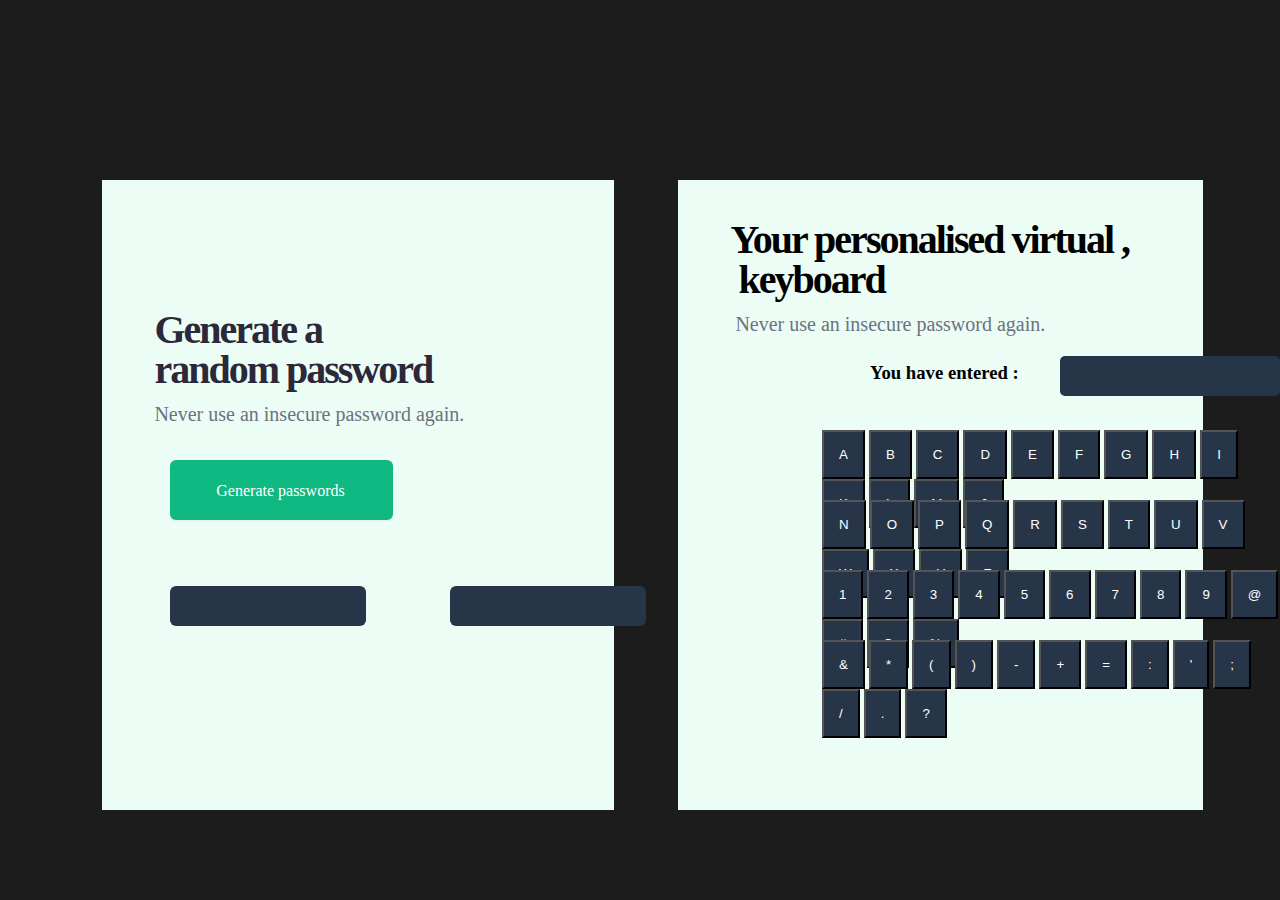
<file: index.html>
<!DOCTYPE html>
<html lang="en">
<head>
    <meta charset="UTF-8">
    <meta http-equiv="X-UA-Compatible" content="IE=edge">
    <meta name="viewport" content="width=device-width, initial-scale=1.0">
    <title>Random Password Generator</title>
    <link href="index.css" rel="stylesheet">
</head>
<body>
    <div class="box-1">
        <h3>Generate a<br>random password</h3>
        <p>Never use an insecure password again.</p>
    </div>
    <div class="btn">
        <button id="button-el" onclick="generate1()">Generate passwords</button>
    </div>
    <div class="two-passwords">
        <p id="pass-1"> </p>
        <p id="pass-2"> </p>
    </div>
    <div class="box-2">
        <h3>Your personalised virtual ,<br>&nbsp;keyboard</h3>
        <p>&nbsp;Never use an insecure password again.</p>
    </div>
    <div class="text-box">
        <h3>You have entered :</h3>
        <p id="text-area"></p>
    </div>
    <div class="multi-btn">
        <div class="og-0">
        <button class="class1" id="button1" onclick="adder(this.textContent)">A</button>
        <button class="class1" id="button2" onclick="adder(this.textContent)">B</button>
        <button class="class1" id="button3" onclick="adder(this.textContent)">C</button>
        <button class="class1" id="button4" onclick="adder(this.textContent)">D</button>
        <button class="class1" id="button5" onclick="adder(this.textContent)">E</button>
        <button class="class1" id="button6" onclick="adder(this.textContent)">F</button>
        <button class="class1" id="button7" onclick="adder(this.textContent)">G</button>
        <button class="class1" id="button8" onclick="adder(this.textContent)">H</button>
        <button class="class1" id="button9" onclick="adder(this.textContent)">I</button>
        <button class="class1" id="button11" onclick="adder(this.textContent)">K</button>
        <button class="class1" id="button12" onclick="adder(this.textContent)">L</button>
        <button class="class1" id="button13" onclick="adder(this.textContent)">M</button>
        <button class="class1" id="button10" onclick="adder(this.textContent)">J</button>
        </div>
        <div class="og-1">
        <button class="class-2" id="button14" onclick="adder(this.textContent)">N</button>
        <button class="class-2" id="button15" onclick="adder(this.textContent)">O</button>
        <button class="class-2" id="button16" onclick="adder(this.textContent)">P</button>
        <button class="class-2" id="button17" onclick="adder(this.textContent)">Q</button>
        <button class="class-2" id="button18" onclick="adder(this.textContent)">R</button>
        <button class="class-2" id="button19" onclick="adder(this.textContent)">S</button>
        <button class="class-2" id="button20" onclick="adder(this.textContent)">T</button>
        <button class="class-2" id="button21" onclick="adder(this.textContent)">U</button>
        <button class="class-2" id="button22" onclick="adder(this.textContent)">V</button>
        <button class="class-2" id="button23" onclick="adder(this.textContent)">W</button>
        <button class="class-2" id="button24" onclick="adder(this.textContent)">X</button>
        <button class="class-2" id="button25" onclick="adder(this.textContent)">Y</button>
        <button class="class-2" id="button26" onclick="adder(this.textContent)">Z</button>
        </div>
        <div class="og-2">
        <button class="class-3" id="button27" onclick="adder(this.textContent)">1</button>
        <button class="class-3" id="button28" onclick="adder(this.textContent)">2</button>
        <button class="class-3" id="button29" onclick="adder(this.textContent)">3</button>
        <button class="class-3" id="button30" onclick="adder(this.textContent)">4</button>
        <button class="class-3" id="button31" onclick="adder(this.textContent)">5</button>
        <button class="class-3" id="button32" onclick="adder(this.textContent)">6</button>
        <button class="class-3" id="button33" onclick="adder(this.textContent)">7</button>
        <button class="class-3" id="button34" onclick="adder(this.textContent)">8</button>
        <button class="class-3" id="button35" onclick="adder(this.textContent)">9</button>
        <button class="class-3" id="button36" onclick="adder(this.textContent)">@</button>
        <button class="class-3" id="button37" onclick="adder(this.textContent)">#</button>
        <button class="class-3" id="button38" onclick="adder(this.textContent)">$</button>
        <button class="class-3" id="button39" onclick="adder(this.textContent)">%</button>
        </div>
        <div class="og-3">
        <button class="class-4" id="button41" onclick="adder(this.textContent)">&</button>
        <button class="class-4" id="button42" onclick="adder(this.textContent)">*</button>
        <button class="class-4" id="button43" onclick="adder(this.textContent)">(</button>
        <button class="class-4" id="button44" onclick="adder(this.textContent)">)</button>
        <button class="class-4" id="button45" onclick="adder(this.textContent)">-</button>
        <button class="class-4" id="button46" onclick="adder(this.textContent)">+</button>
        <button class="class-4" id="button47" onclick="adder(this.textContent)">=</button>
        <button class="class-4" id="button48" onclick="adder(this.textContent)">:</button>
        <button class="class-4" id="button49" onclick="adder(this.textContent)">'</button>
        <button class="class-4" id="button51" onclick="adder(this.textContent)">;</button>
        <button class="class-4" id="button52" onclick="adder(this.textContent)">/</button>
        <button class="class-4" id="button53" onclick="adder(this.textContent)">.</button>
        <button class="class-4" id="button54" onclick="adder(this.textContent)">?</button>
        </div>
    </div>
    <script src="index.js"></script>
</body>
</html>
</file>
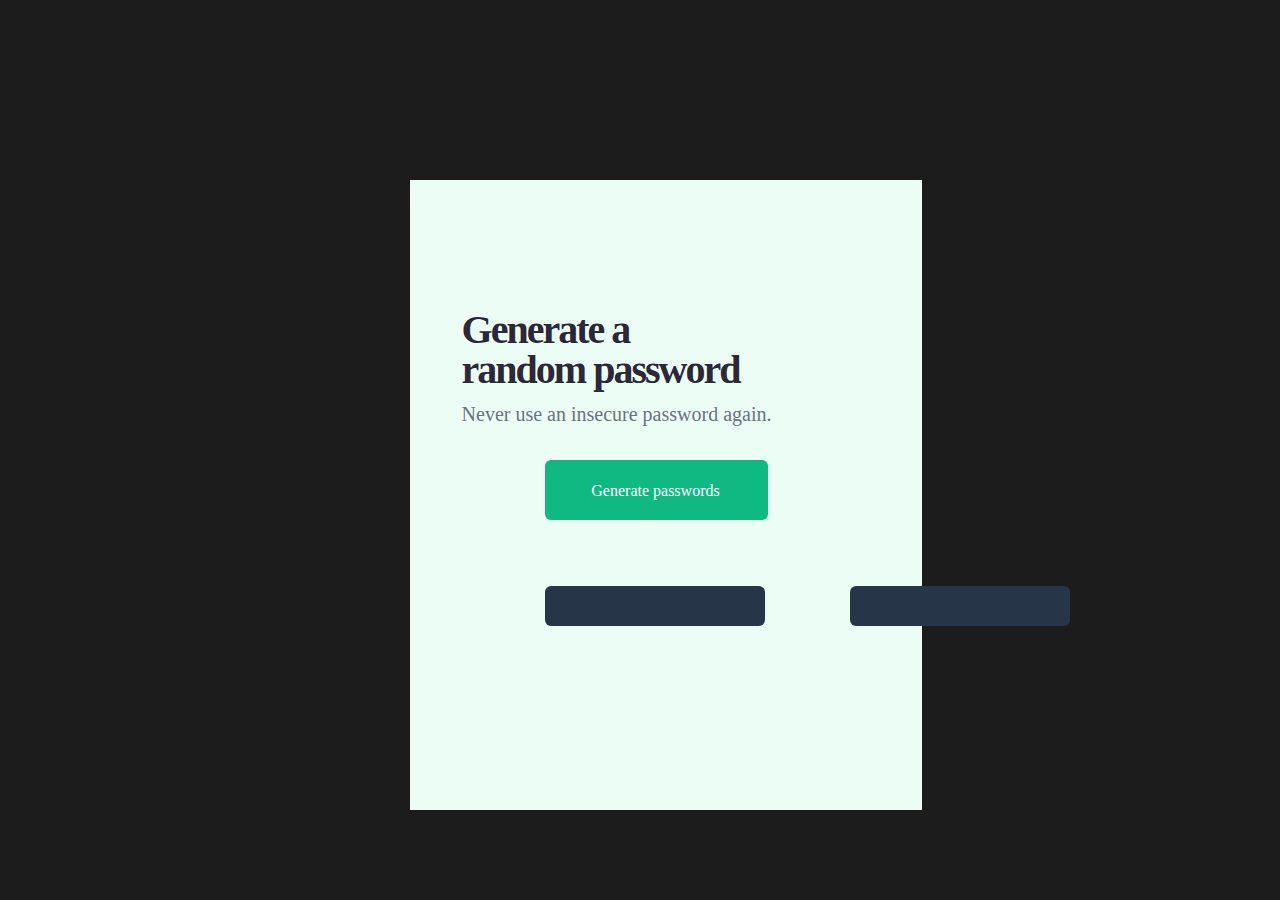
<file: random.html>
<!DOCTYPE html>
<html lang="en">
<head>
    <meta charset="UTF-8">
    <meta http-equiv="X-UA-Compatible" content="IE=edge">
    <meta name="viewport" content="width=device-width, initial-scale=1.0">
    <title>Random Password Generator</title>
    <link href="random.css" rel="stylesheet">
</head>
<body>
    <div class="box-1">
        <h3>Generate a<br>random password</h3>
        <p>Never use an insecure password again.</p>
    </div>
    <div class="btn">
        <button id="button-el" onclick="generate()">Generate passwords</button>
    </div>
    <div class="two-passwords">
        <p id="pass-1"> </p>
        <p id="pass-2"> </p>
    </div>
    <script src="random.js"></script>
</body>
</html>
</file>
<file: index.css>
body{
    background-color: #1C1C1C;
}
.box-1{
    position: absolute;
width: 40%;
height: 70%;
left: 8%;
top: 20%;

background: #ECFDF5;
}
.box-1 h3{
    position: absolute;
width: 332px;
height: 80px;
left: 52px;
top: 90px;

font-family: 'Karla';
font-style: normal;
font-weight: 800;
font-size: 40px;
line-height: 40px;
/* or 100% */

letter-spacing: -0.05em;

/* night */

color: #2B283A;
}
.box-1 p{
    
position: absolute;
width: 390px;
height: 28px;
left: 52px;
top: 200px;

/* text-xl/leading-7/font-normal */

font-family: 'Inter';
font-style: normal;
font-weight: 400;
font-size: 20px;
line-height: 28px;
/* identical to box height, or 140% */


color: #6B7280;
}
.btn{
    display: flex;
flex-direction: row;
justify-content: center;
align-items: center;
padding: 9px 17px 9px 15px;
gap: 12px;

position: absolute;
width: 191px;
height: 42px;
left: 170px;
top: 460px;

background: #10B981;

box-shadow: 0px 1px 2px rgba(0, 0, 0, 0.05);
border-radius: 6px;
}
#button-el{
    width: 200px;
height: 24px;
font-family: 'Inter';
font-style: normal;
font-weight: 500;
font-size: 16px;
line-height: 24px;
color: #FFFFFF;
flex: none;
order: 0;
flex-grow: 0;
border: none;
background-color: transparent;
}
#button-el:hover{
    color: rgb(21, 68, 95);
    cursor: pointer;
}
#pass-1{
    color:white;
    position: absolute;
width: 190px;
height: 30px;
left: 170px;
top: 570px;
background: #273549;
border-radius: 6px;
padding-top: 10px;
padding-left: 6px;
}
#pass-2{
    color: white;
    position: absolute;
width: 190px;
height: 30px;
left: 450px;
top: 570px;
padding-top: 10px;
padding-left: 6px;
background: #273549;
border-radius: 6px;
}
.box-2{
    position: absolute;
    width: 41%;
    height: 70%;
    left: 53%;
    top: 20%;
    
    background: #ECFDF5;
}
.box-2 h3{
    position: absolute;
width: 400px;
height: 80px;
left: 52px;
font-family: 'Karla';
font-style: normal;
font-weight: 800;
font-size: 40px;
line-height: 40px;
/* or 100% */

letter-spacing: -0.05em;
}
.box-2 p{
       
position: absolute;
width: 390px;
height: 28px;
left: 52px;
top: 110px;

/* text-xl/leading-7/font-normal */

font-family: 'Inter';
font-style: normal;
font-weight: 400;
font-size: 20px;
line-height: 28px;
/* identical to box height, or 140% */


color: #6B7280;
}

#button1,
#button2,
#button3,
#button4,
#button5,
#button6,
#button7,
#button8,
#button9,
#button10,
#button11,
#button12,
#button13,
#button14,
#button15,
#button16,
#button17,
#button18,
#button19,
#button20,
#button21,
#button22,
#button23,
#button24,
#button25,
#button26,
#button27,
#button28,
#button29,
#button30,
#button31,
#button32,
#button33,
#button34,
#button35,
#button36,
#button37,
#button38,
#button39,
#button40,
#button41,
#button42,
#button43,
#button44,
#button45,
#button46,
#button47,
#button48,
#button49,
#button50,
#button51,
#button52,
#button53,
#button54{
    background: #273549;
    color: white;
    padding: 15px;
}
.text-box h3{
    position: absolute;
    left: 870px;
    top: 343px;
    font-family: 'Karla';
    font-style: normal;
    font-weight: 800;

}
#text-area{
    position:absolute;
    left: 1060px;
    top: 340px;
    background-color:#273549 ;
    width: 200px;
    height: 30px;
    border: none;
    border-radius:5px;
    color:white;
    padding-left: 20px;
    padding-top: 10px;
}
.og-0{
    position: absolute;
    left: 822px;
    top: 430px;   
}
.og-1{
    position: absolute;
    left: 822px;
    top: 500px;   
}
.og-2{
    position: absolute;
    left: 822px;
    top: 570px;   
}
.og-3{
    position: absolute;
    left: 822px;
    top: 640px;   
}
.class1:hover {
    cursor: pointer;
    color: #10B981 !important;
}
.class-2:hover{
    cursor: pointer;
    color: #10B981 !important;
}

.class-3:hover{
    cursor: pointer;
    color: #10B981 !important;
}

.class-4:hover{
    cursor: pointer;
    color: #10B981 !important;
}
</file>
<file: random.css>
body{
    background-color: #1C1C1C;
}
.box-1{
    position: absolute;
width: 40%;
height: 70%;
left: 32%;
top: 20%;

background: #ECFDF5;
}
.box-1 h3{
    position: absolute;
width: 332px;
height: 80px;
left: 52px;
top: 90px;

font-family: 'Karla';
font-style: normal;
font-weight: 800;
font-size: 40px;
line-height: 40px;
/* or 100% */

letter-spacing: -0.05em;

/* night */

color: #2B283A;
}
.box-1 p{
    
position: absolute;
width: 390px;
height: 28px;
left: 52px;
top: 200px;

/* text-xl/leading-7/font-normal */

font-family: 'Inter';
font-style: normal;
font-weight: 400;
font-size: 20px;
line-height: 28px;
/* identical to box height, or 140% */


color: #6B7280;
}
.btn{
    display: flex;
flex-direction: row;
justify-content: center;
align-items: center;
padding: 9px 17px 9px 15px;
gap: 12px;

position: absolute;
width: 191px;
height: 42px;
left: 545px;
top: 460px;

background: #10B981;

box-shadow: 0px 1px 2px rgba(0, 0, 0, 0.05);
border-radius: 6px;
}
#button-el{
    width: 200px;
height: 24px;
font-family: 'Inter';
font-style: normal;
font-weight: 500;
font-size: 16px;
line-height: 24px;
color: #FFFFFF;
flex: none;
order: 0;
flex-grow: 0;
border: none;
background-color: transparent;
}
#button-el:hover{
    color: rgb(21, 68, 95);
    cursor: pointer;
}
#pass-1{
    color:white;
    position: absolute;
width: 190px;
height: 30px;
left: 545px;
top: 570px;
background: #273549;
border-radius: 6px;
padding-top: 10px;
padding-left: 30px;
}
#pass-2{
    color: white;
    position: absolute;
width: 190px;
height: 30px;
left: 850px;
top: 570px;
padding-top: 10px;
padding-left: 30px;
background: #273549;
border-radius: 6px;
}
</file>
